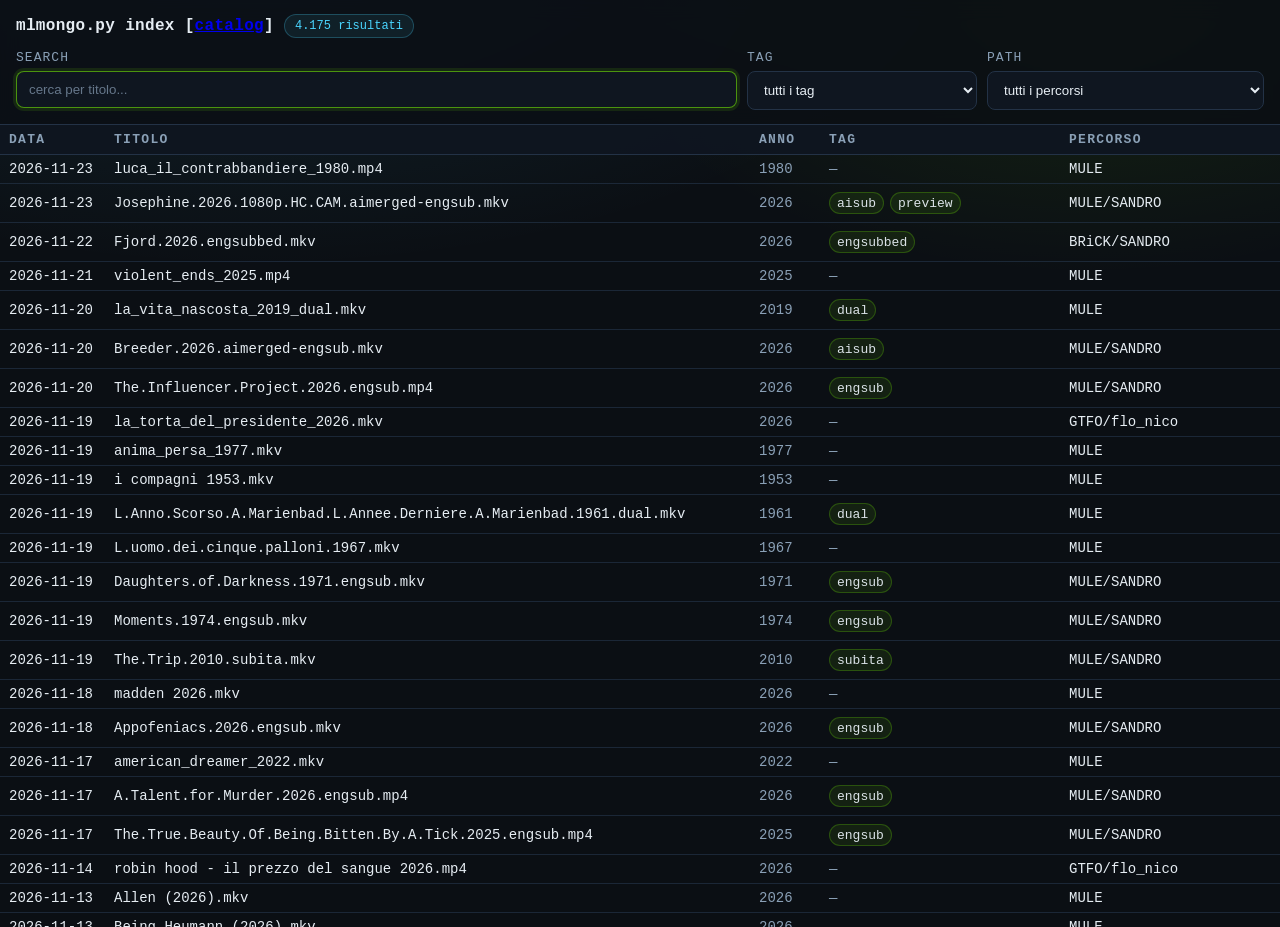
<file: index.html>
<!DOCTYPE html>
<html lang="it">
<head>
  <meta charset="UTF-8">
  <meta name="viewport" content="width=device-width, initial-scale=1.0">
  <title>Index - list.csv</title>
  <style>
    :root {
      --bg: #0b0f14;
      --panel: #0f1620;
      --border: #233246;
      --text: #e6edf3;
      --muted: #8aa0b6;
      --accent: #7cfc00;
      --accent2: #4ad6ff;
      --tag-bg: rgba(124, 252, 0, 0.08);
      --tag-border: rgba(124, 252, 0, 0.22);
      --shadow: rgba(0,0,0,0.35);
    }

    * { box-sizing: border-box; margin: 0; padding: 0; }
    body {
      background: radial-gradient(1200px 600px at 20% -10%, rgba(74,214,255,0.12), transparent 60%),
                  radial-gradient(900px 500px at 85% 0%, rgba(124,252,0,0.10), transparent 55%),
                  var(--bg);
      color: var(--text);
      font-family: ui-monospace, SFMono-Regular, Menlo, Monaco, Consolas, "Liberation Mono", "Courier New", monospace;
      min-height: 100vh;
    }

    header {
      position: sticky;
      top: 0;
      z-index: 50;
      backdrop-filter: blur(10px);
      background: rgba(11, 15, 20, 0.85);
      border-bottom: 1px solid var(--border);
      padding: 14px 16px;
    }

    .topline {
      display: flex;
      align-items: center;
      gap: 10px;
      flex-wrap: wrap;
      margin-bottom: 12px;
    }

    .title {
      font-weight: 800;
      letter-spacing: 0.02em;
    }

    .counter {
      color: var(--accent2);
      border: 1px solid rgba(74,214,255,0.25);
      background: rgba(74,214,255,0.08);
      padding: 4px 10px;
      border-radius: 999px;
      font-size: 12px;
    }

    .controls {
      display: flex;
      gap: 10px;
      align-items: stretch;
      flex-wrap: wrap;
    }

    .control {
      display: flex;
      flex-direction: column;
      gap: 6px;
      min-width: 220px;
      flex: 1 1 auto;
    }

    label {
      color: var(--muted);
      font-size: 13px;
      letter-spacing: 0.08em;
      text-transform: uppercase;
    }

    input[type="search"], select {
      width: 100%;
      background: var(--panel);
      border: 1px solid var(--border);
      color: var(--text);
      padding: 10px 12px;
      border-radius: 8px;
      outline: none;
    }

    input[type="search"]::placeholder { color: rgba(138,160,182,0.7); }
    input[type="search"]:focus, select:focus { border-color: rgba(124,252,0,0.55); box-shadow: 0 0 0 3px rgba(124,252,0,0.10); }

    .wrap {
      height: calc(100vh - 98px);
      overflow: auto;
    }

    table {
      width: 100%;
      border-collapse: collapse;
      table-layout: fixed;
      min-width: 900px;
    }

    thead th {
      position: sticky;
      top: 0;
      background: rgba(15, 22, 32, 0.95);
      border-bottom: 1px solid var(--border);
      color: var(--muted);
      font-size: 13px;
      text-transform: uppercase;
      letter-spacing: 0.1em;
      padding: 7px 9px;
      text-align: left;
      white-space: nowrap;
      z-index: 10;
    }

    tbody td {
      padding: 6px 9px;
      border-bottom: 1px solid rgba(35, 50, 70, 0.7);
      vertical-align: middle;
      font-size: 14px;
    }

    tbody tr:hover { background: rgba(124,252,0,0.04); }

    .col-date { width: 105px; }
    .col-year { width: 70px; }
    .col-path { width: 220px; }
    .col-tags { width: 240px; }
    .col-name { width: auto; }

    /* Prevent long titles from visually overflowing on small screens. */
    td.col-name, th.col-name {
      overflow: hidden;
      text-overflow: ellipsis;
      white-space: nowrap;
      min-width: 0; /* required for ellipsis in some browsers */
    }

    .mono-dim { color: var(--muted); }

    .pill {
      display: inline-block;
      padding: 2.5px 7px;
      border-radius: 999px;
      border: 1px solid var(--tag-border);
      background: var(--tag-bg);
      color: rgba(230, 237, 243, 0.95);
      font-size: 13px;
      margin: 2px 6px 2px 0;
      white-space: nowrap;
      max-width: 100%;
      overflow: hidden;
      text-overflow: ellipsis;
      vertical-align: middle;
    }

    mark {
      background: rgba(124,252,0,0.16);
      color: var(--accent);
      border-radius: 2px;
      padding: 0 2px;
    }

    .status {
      padding: 44px 16px;
      color: var(--muted);
      text-align: center;
    }

    .status .icon {
      display: block;
      font-size: 28px;
      margin-bottom: 10px;
      opacity: 0.6;
    }

    .mono-err { color: #ff8a7a; }

    @media (max-width: 700px) {
      /* Keep a wide table so horizontal scroll stays available
         instead of squeezing the title column to ~0 width. */
      table { min-width: 900px; table-layout: fixed; }
      .col-date { width: 85px; }
      .col-year { width: 60px; }
      .col-path { width: 130px; }
      .col-tags { width: 130px; }
      .pill { font-size: 12px; margin: 2px 5px 2px 0; }
    }
  </style>
</head>
<body>
  <header>
    <div class="topline">
      <div class="title">mlmongo.py index [<a href="catalog.html">catalog</a>]</div>
      <div class="counter" id="counter">—</div>
    </div>
    <div class="controls">
      <div class="control">
        <label for="search">search</label>
        <input type="search" id="search" placeholder="cerca per titolo..." autocomplete="off" spellcheck="false" disabled>
      </div>
        <div class="control" style="min-width: 230px; flex: 0 0 auto;">
          <label for="tag-filter">tag</label>
          <select id="tag-filter" disabled>
            <option value="">tutti i tag</option>
          </select>
        </div>
        <div class="control" style="min-width: 230px; flex: 0 0 auto;">
          <label for="path-filter">path</label>
          <select id="path-filter" disabled>
            <option value="">tutti i percorsi</option>
          </select>
        </div>
    </div>
  </header>

  <div class="wrap">
    <div class="status" id="status">
      <span class="icon">◌</span>caricamento...
    </div>

    <table id="table" style="display:none">
      <thead>
        <tr>
          <th class="col-date">Data</th>
          <th class="col-name">Titolo</th>
          <th class="col-year">Anno</th>
          <th class="col-tags">Tag</th>
          <th class="col-path">Percorso</th>
        </tr>
      </thead>
      <tbody id="tbody"></tbody>
    </table>
  </div>

  <script>
    let DATA = [];

    function esc(s) {
      return String(s).replace(/[&<>"']/g, c => ({'&':'&amp;','<':'&lt;','>':'&gt;','"':'&quot;',"'":'&#39;'}[c]));
    }

    // Search words independently, treating punctuation/separators as spaces, stripping accents.
    function normalizeSearchText(value) {
      return String(value || '')
        .normalize('NFD')
        .replace(/[\u0300-\u036f]/g, '')
        .toLocaleLowerCase('it-IT')
        .replace(/[^\p{L}\p{N}]+/gu, ' ')
        .trim();
    }

    function searchTerms(query) {
      return normalizeSearchText(query).split(/\s+/).filter(Boolean);
    }

    function highlight(text, query) {
      const source = String(text || '');
      const terms = searchTerms(query).sort((a, b) => b.length - a.length);
      if (!terms.length) return esc(source);

      const safeTerms = terms.map(term => {
        const escaped = term.replace(/[.*+?^${}()|[\]\\]/g, '\\$&');
        return escaped.replace(/[aeiouc]/gi, ch => ({
          'a': '[aàáâäãå]', 'e': '[eèéêë]', 'i': '[iìíîï]',
          'o': '[oòóôöõ]', 'u': '[uùúûü]', 'c': '[cç]'
        }[ch.toLowerCase()] || ch));
      });
      const matches = new RegExp('(' + safeTerms.join('|') + ')', 'giu');
      let html = '';
      let lastIndex = 0;
      let match;
      while ((match = matches.exec(source)) !== null) {
        html += esc(source.slice(lastIndex, match.index));
        html += '<mark>' + esc(match[0]) + '</mark>';
        lastIndex = matches.lastIndex;
      }
      return html + esc(source.slice(lastIndex));
    }

    // Minimal CSV parser (handles quotes) + delimiter detection.
    function parseCSV(text) {
      const lines = text.split(/\r?\n/).filter(l => l.trim().length > 0);
      if (lines.length === 0) return [];

      const tryDelims = [';', ',', '\t'];
      const parseWithDelim = (linesToParse, delim) => {
        const sep = delim;
        const rows = [];
        for (const line of linesToParse) {
          const out = [];
          let cur = '';
          let inQuotes = false;
          for (let i = 0; i < line.length; i++) {
            const ch = line[i];
            if (ch === '"') {
              // Double quote escape: ""
              if (inQuotes && line[i + 1] === '"') { cur += '"'; i++; }
              else { inQuotes = !inQuotes; }
              continue;
            }
            if (!inQuotes && ch === sep) { out.push(cur); cur = ''; continue; }
            cur += ch;
          }
          out.push(cur);
          rows.push(out);
        }
        return rows;
      };

      // Detect delimiter by maximizing number of columns in header.
      let best = null;
      for (const d of tryDelims) {
        const headerRows = parseWithDelim([lines[0]], d);
        const cols = (headerRows[0] && headerRows[0].length) ? headerRows[0].length : 0;
        // Prefer the one that yields 5 columns (path,name,tag,year,time) but fall back gracefully.
        if (!best || Math.abs(cols - 5) < Math.abs(best.cols - 5)) best = { d, cols };
      }

      const rows = best ? parseWithDelim(lines, best.d) : parseWithDelim(lines, ';');
      const header = rows[0].map(x => String(x).trim());
      const idx = {};
      header.forEach((h, i) => { idx[h] = i; });

      // Expected headers from mlmongo.py
      const get = (r, key) => r[idx[key]] ?? '';

      // Skip header row.
      const data = [];
      for (let i = 1; i < rows.length; i++) {
        const r = rows[i];
        if (!r || r.length === 0) continue;

        // If the file doesn't match expected columns, ignore the row.
        const p = get(r, 'path');
        const n = get(r, 'name');
        const t = get(r, 'tag');
        const y = get(r, 'year');
        const d = get(r, 'time');
        if (p === '' && n === '') continue;

        data.push({
          p: p,
          n: n,
          tag: t,
          y: y,
          t: d
        });
      }

      return data;
    }

    function render(query, pathFilter, tagFilter) {
      const terms = searchTerms(query);
      const pf = pathFilter || '';
      const tf = tagFilter || '';

      let filtered = DATA;
      if (terms.length) {
        filtered = filtered.filter(r => {
          const name = normalizeSearchText(r.n);
          return terms.every(term => name.includes(term));
        });
      }
      if (pf) filtered = filtered.filter(r => r.p === pf);
      if (tf) {
        filtered = filtered.filter(r => {
          const parts = String(r.tag || '').split(',').map(s => s.trim()).filter(Boolean);
          return parts.includes(tf);
        });
      }

      const counter = document.getElementById('counter');
      const tbody = document.getElementById('tbody');
      const status = document.getElementById('status');
      const table = document.getElementById('table');

      counter.textContent = filtered.length.toLocaleString('it-IT') + ' risultati';

      if (filtered.length === 0) {
        tbody.innerHTML = '';
        table.style.display = 'none';
        status.innerHTML = '<span class="icon">◌</span>nessun risultato';
        status.style.display = '';
        return;
      }

      status.style.display = 'none';
      table.style.display = '';
      tbody.innerHTML = filtered.map(r => {
        const tags = String(r.tag || '').split(',').map(s => s.trim()).filter(Boolean);
        const tagsHtml = tags.length
          ? tags.map(tag => '<span class="pill">' + esc(tag) + '</span>').join('')
          : '<span class="mono-dim">—</span>';
        return `
          <tr>
            <td class="col-date">${esc(r.t)}</td>
            <td class="col-name">${highlight(r.n, query)}</td>
            <td class="col-year mono-dim">${esc(r.y)}</td>
            <td class="col-tags">${tagsHtml}</td>
            <td class="col-path">${esc(r.p)}</td>
          </tr>
        `;
      }).join('');
    }

    function populateSelect(id, values) {
      const sel = document.getElementById(id);
      sel.innerHTML = '';
      const defaultOpt = document.createElement('option');
      defaultOpt.value = '';
      defaultOpt.textContent = id === 'path-filter' ? 'tutti i percorsi' : 'tutti i tag';
      sel.appendChild(defaultOpt);
      values.forEach(v => {
        const opt = document.createElement('option');
        opt.value = v;
        opt.textContent = v;
        sel.appendChild(opt);
      });
    }

    async function init() {
      const status = document.getElementById('status');
      try {
        const res = await fetch('list.csv');
        if (!res.ok) throw new Error('HTTP ' + res.status);
        const text = await res.text();

        DATA = parseCSV(text);
        DATA.sort((a, b) => String(b.t).localeCompare(String(a.t)));

        const search = document.getElementById('search');
        const pathFilter = document.getElementById('path-filter');
        const tagFilter = document.getElementById('tag-filter');

        const paths = [...new Set(DATA.map(r => r.p).filter(Boolean))].sort();
        const tags = [...new Set(DATA.flatMap(r => String(r.tag || '').split(',').map(s => s.trim()).filter(Boolean)))].sort();

        populateSelect('path-filter', paths);
        populateSelect('tag-filter', tags);

        search.disabled = false;
        pathFilter.disabled = false;
        tagFilter.disabled = false;

        const get = () => ({ q: search.value, p: pathFilter.value, tg: tagFilter.value });
        let debounceTimer = null;
        search.addEventListener('input', () => {
          clearTimeout(debounceTimer);
          debounceTimer = setTimeout(() => {
            const v = get();
            render(v.q, v.p, v.tg);
          }, 150);
        });
        pathFilter.addEventListener('change', () => { clearTimeout(debounceTimer); const v = get(); render(v.q, v.p, v.tg); });
        tagFilter.addEventListener('change', () => { clearTimeout(debounceTimer); const v = get(); render(v.q, v.p, v.tg); });

        document.addEventListener('keydown', (e) => {
          if (e.key !== 'Escape') return;
          clearTimeout(debounceTimer);
          search.value = '';
          pathFilter.value = '';
          tagFilter.value = '';
          render('', '', '');
          search.focus();
        });

        render('', '', '');
        search.focus();
      } catch (err) {
        status.innerHTML = '<span class="icon mono-err">✕</span>impossibile caricare list.csv<br><small class="mono-err" style="display:block;opacity:.9;margin-top:6px;">' + esc(err.message || String(err)) + '</small>';
      }
    }

    init();
  </script>
</body>
</html>
</file>
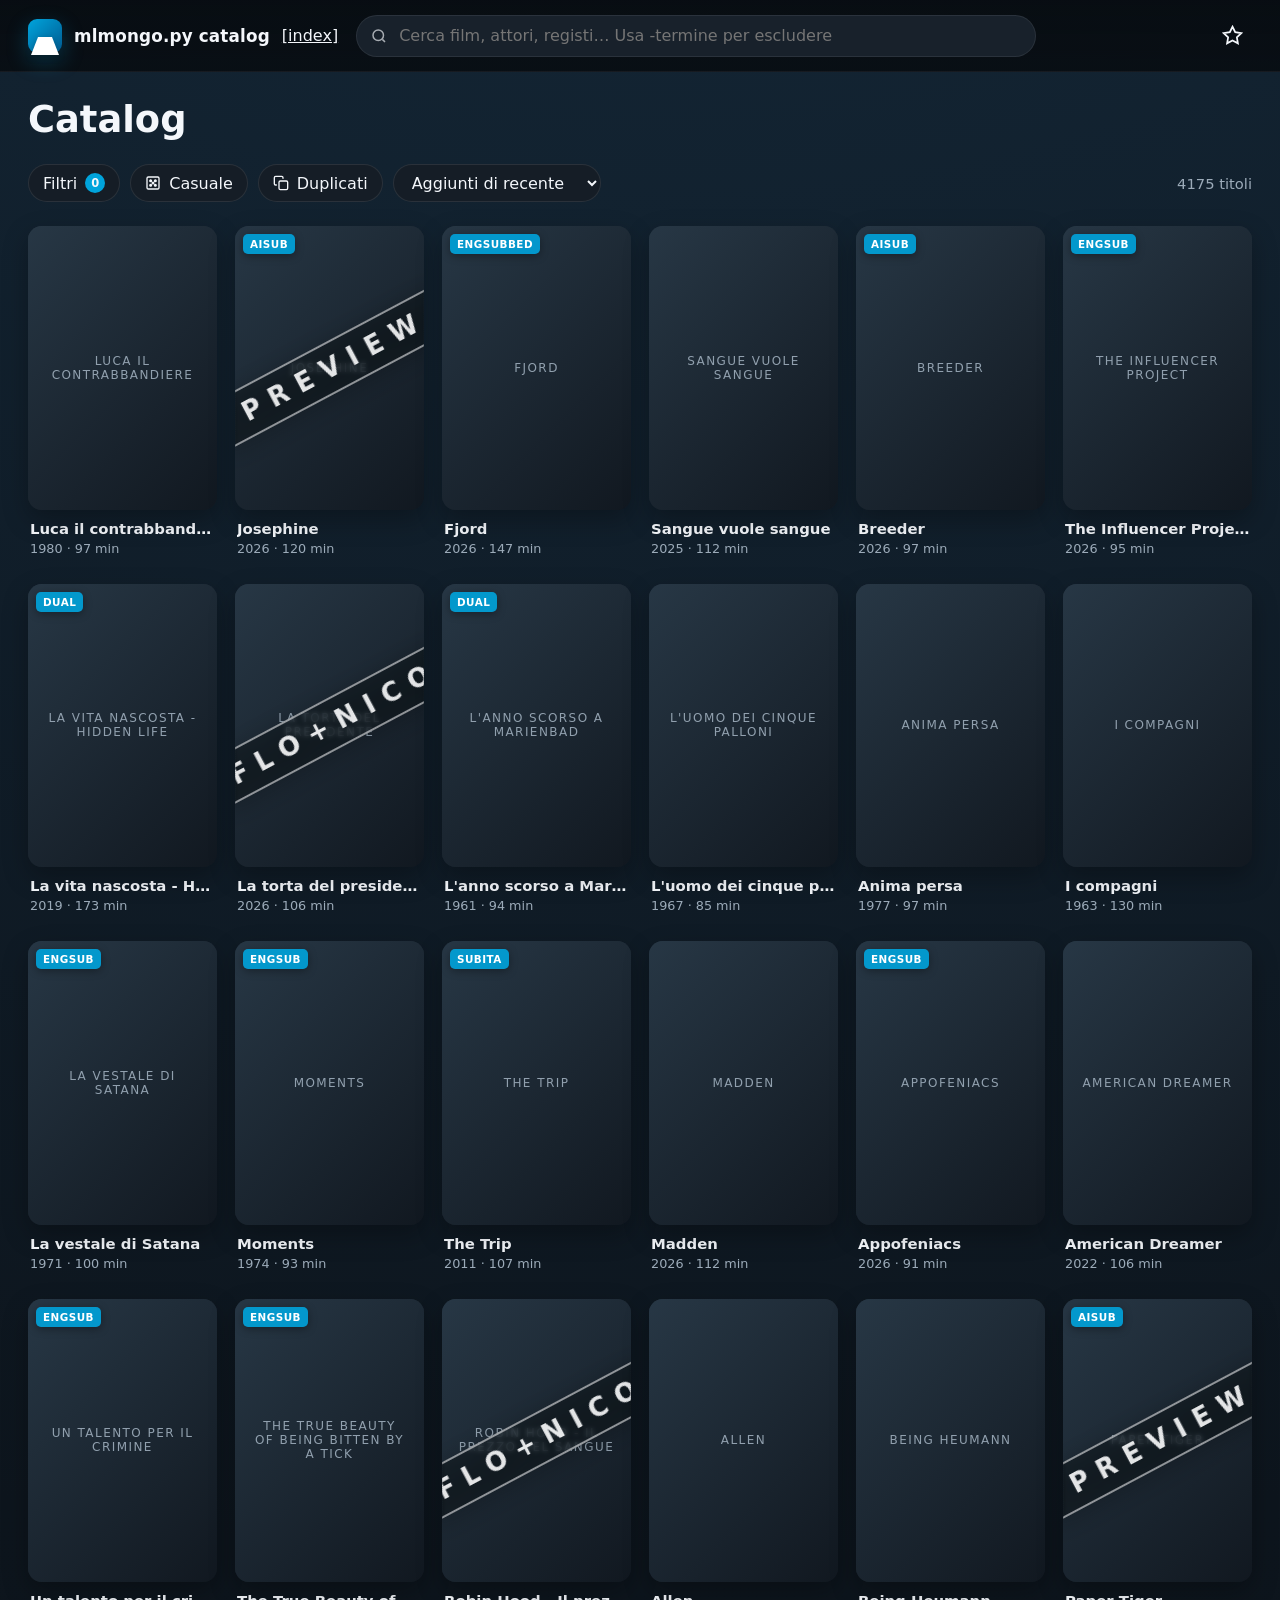
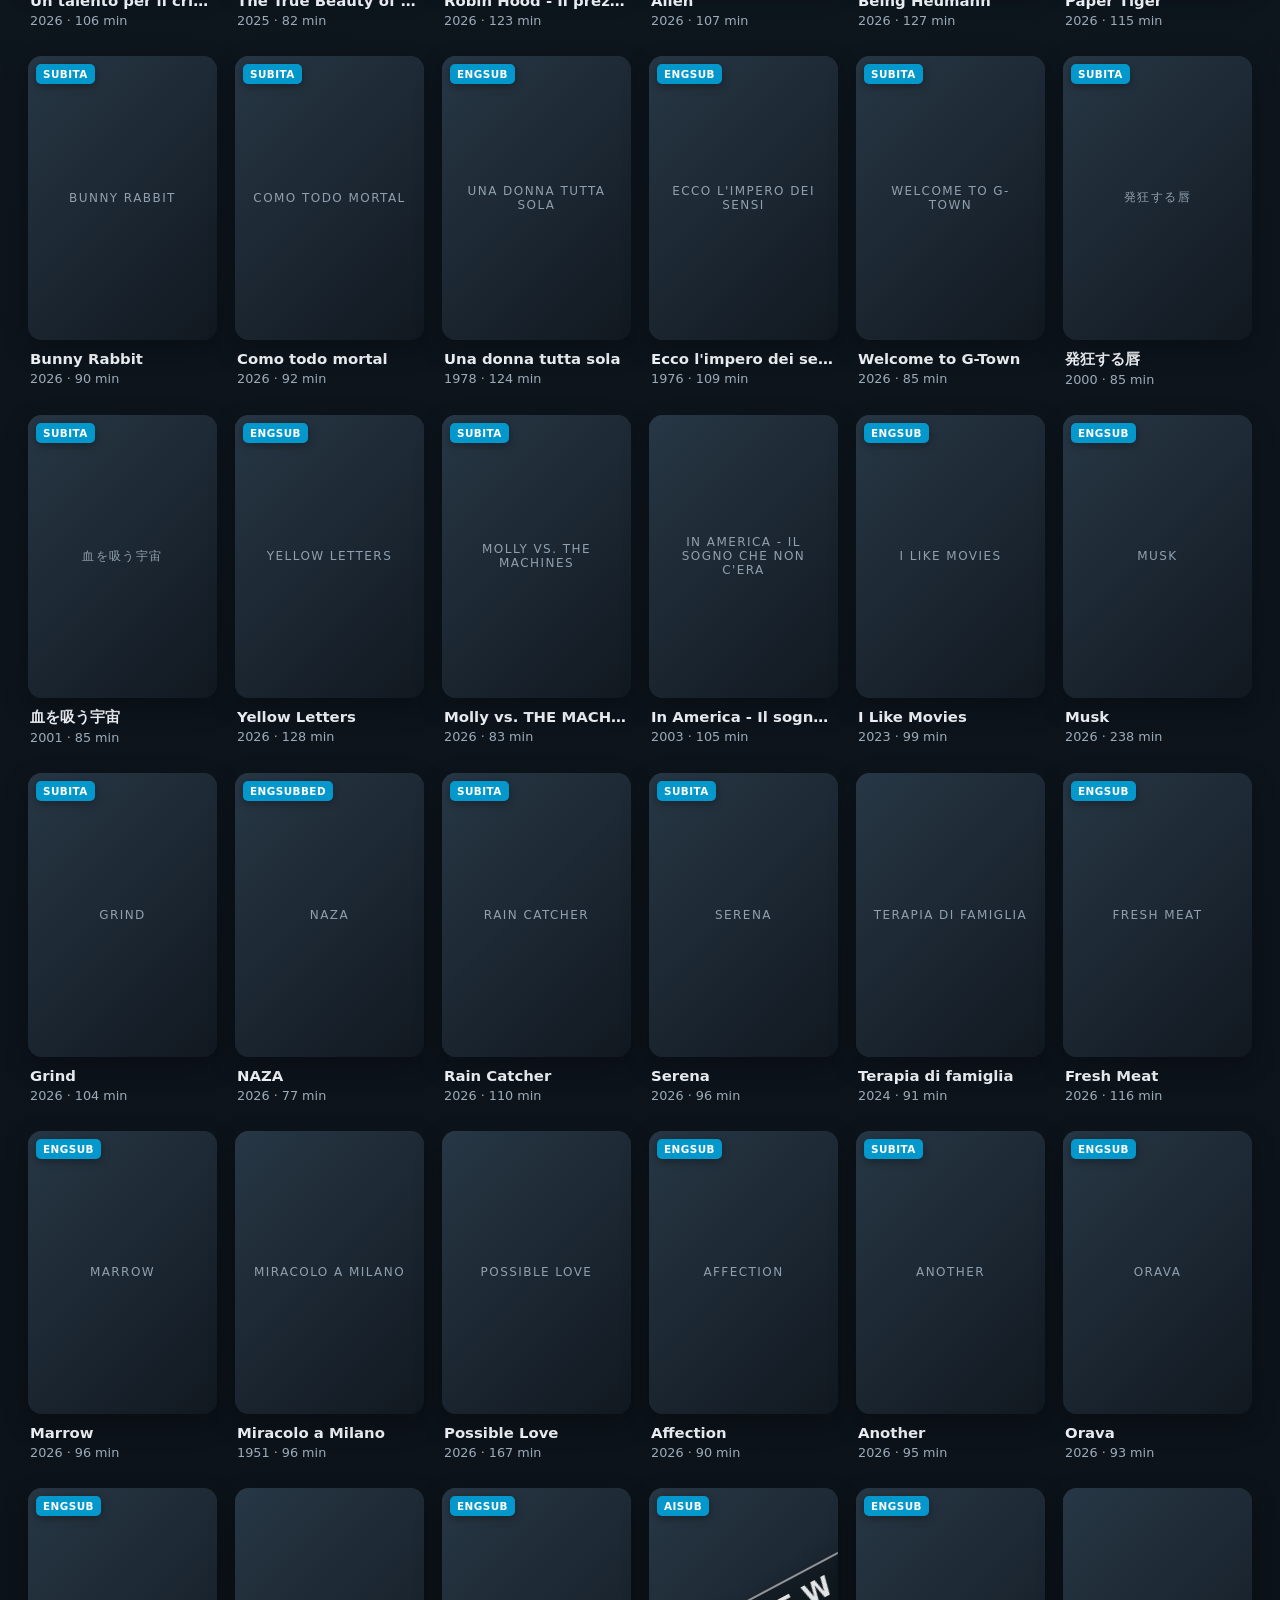
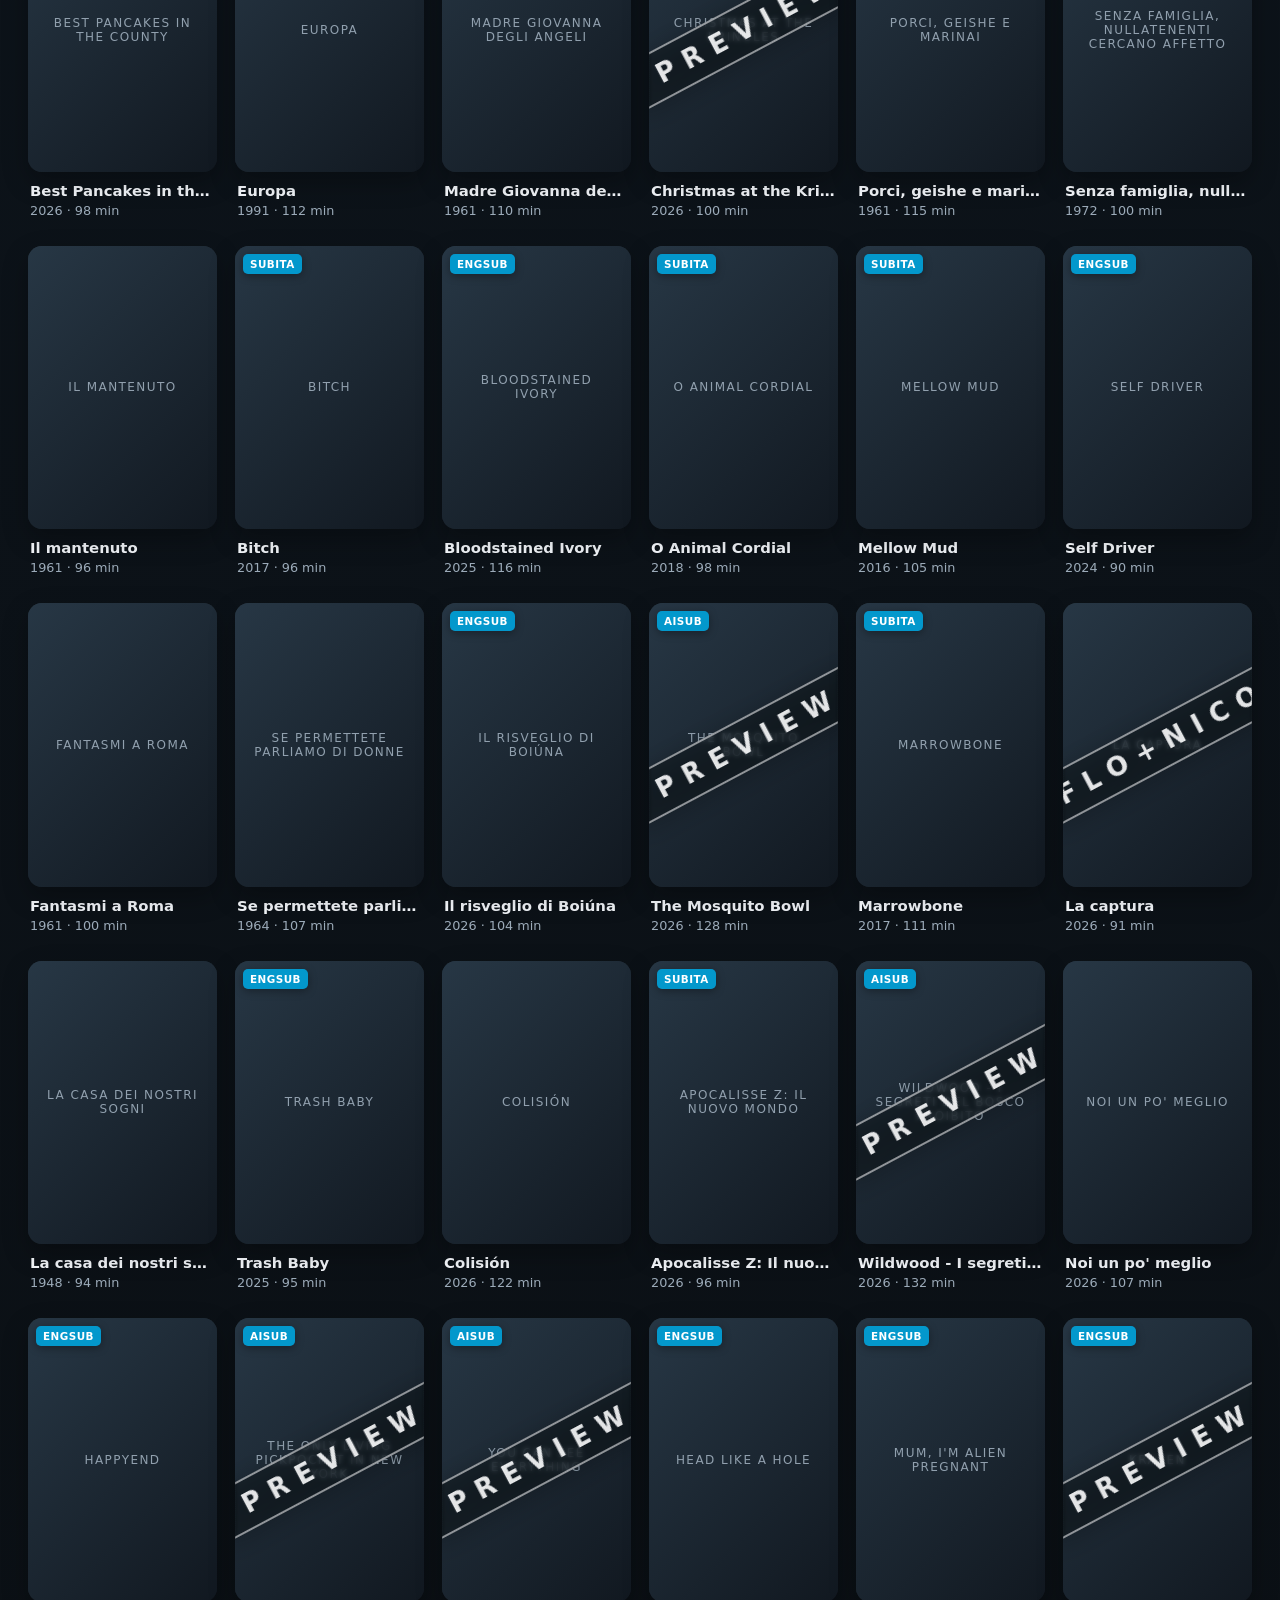
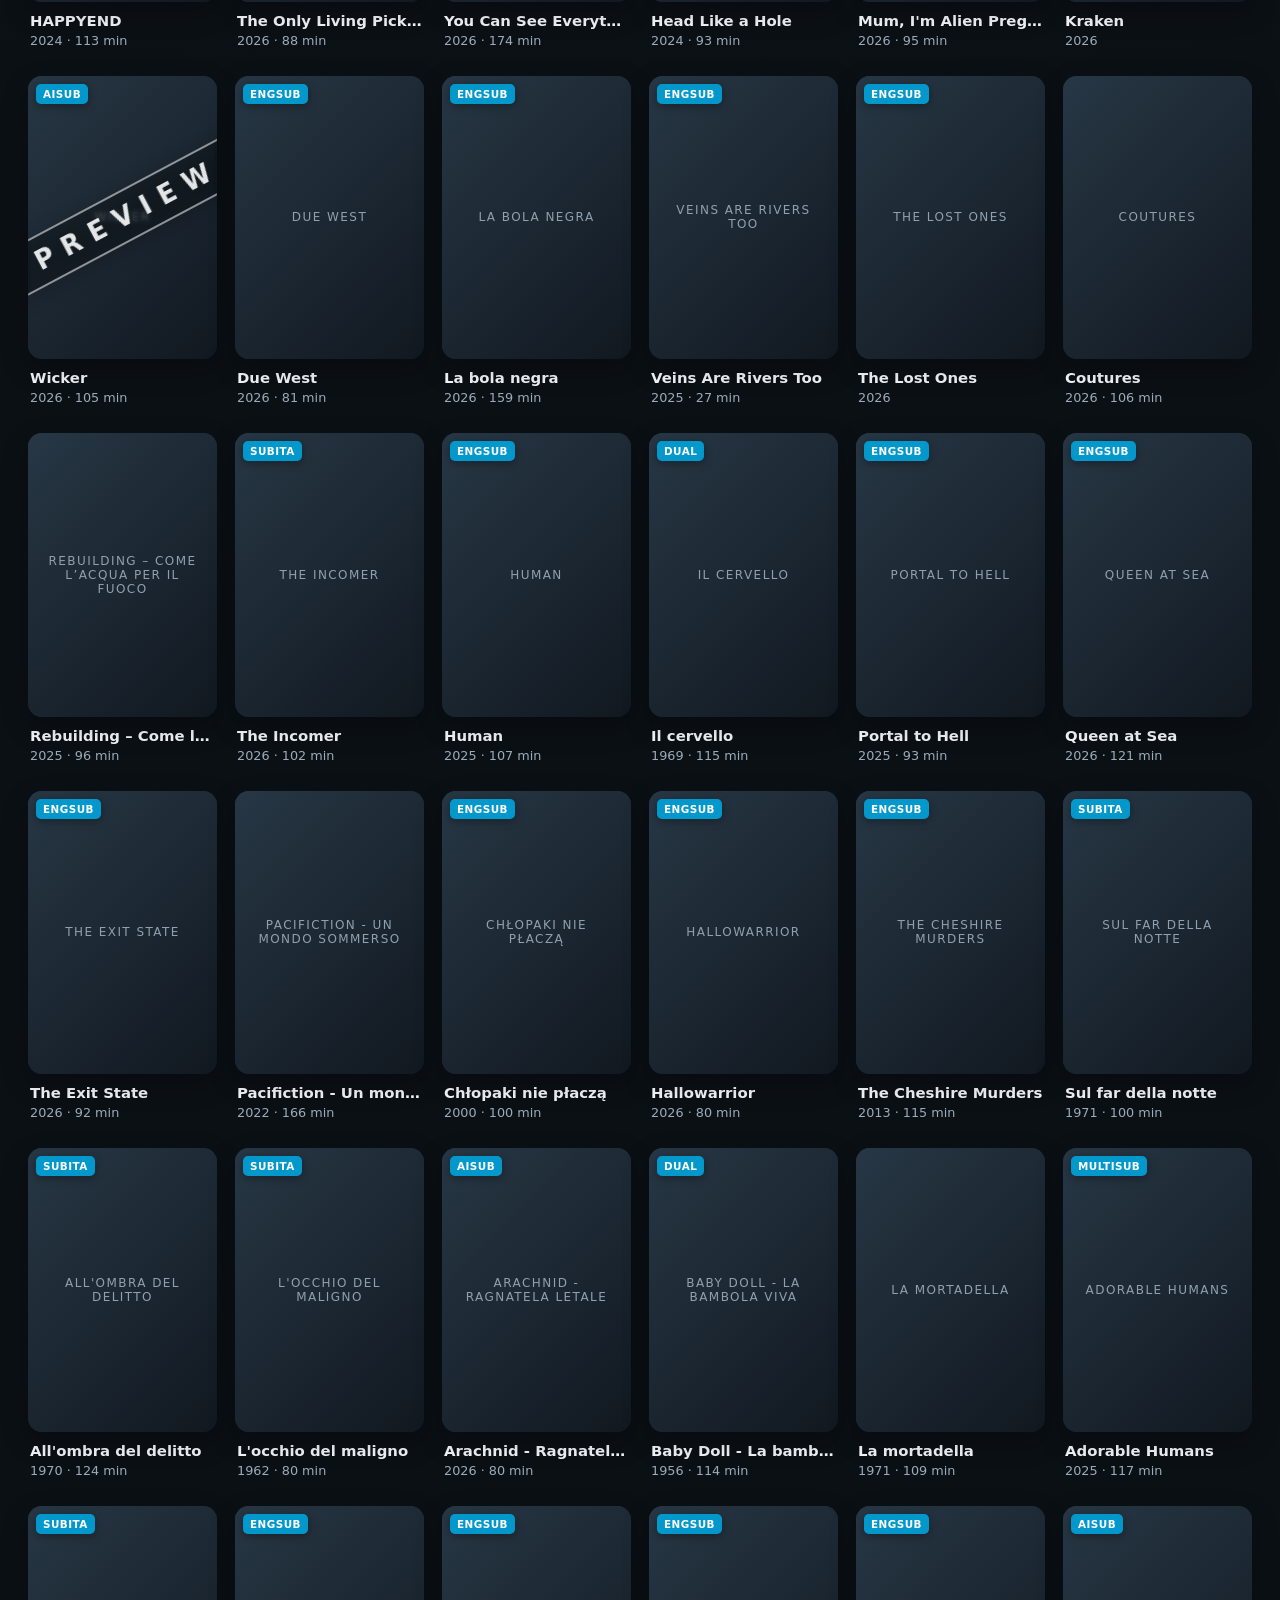
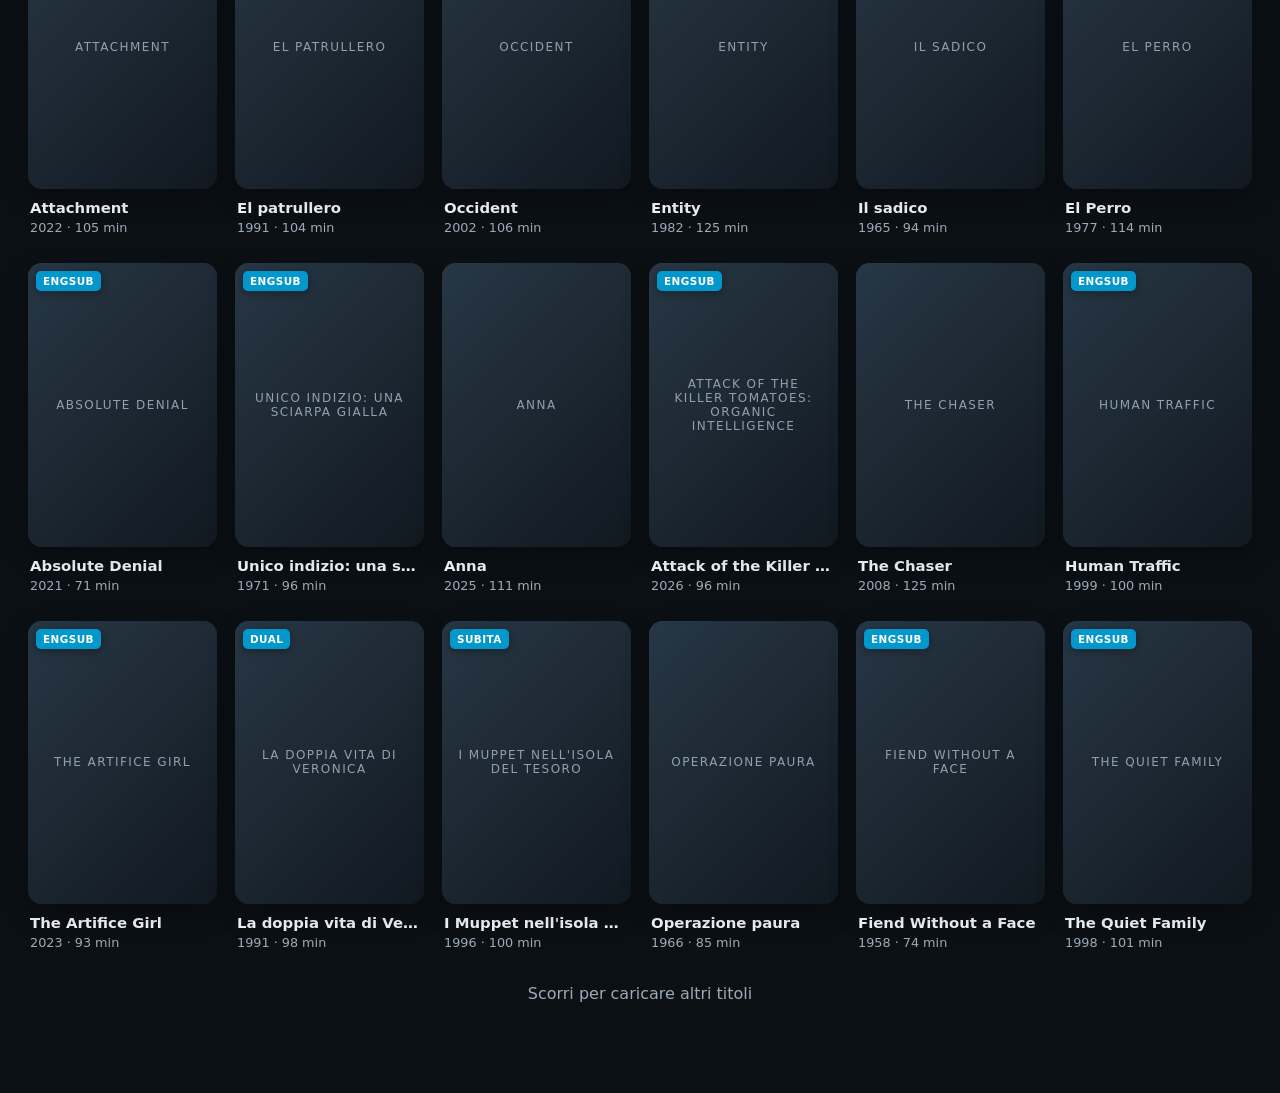
<file: catalog.html>
<!doctype html>
<html lang="it">
<head>
  <meta charset="utf-8">
  <meta name="viewport" content="width=device-width, initial-scale=1, viewport-fit=cover">
  <meta name="color-scheme" content="dark">
  <title>mlmongo.py catalog</title>
  <style>
    :root {
      --bg: #0b1015;
      --bg2: #111820;
      --panel: #151d26;
      --panel2: #1b2530;
      --text: #f4f7fb;
      --muted: #9cabb9;
      --accent: #00a4dc;
      --accent2: #45c8f4;
      --danger: #ff6b6b;
      --gold: #ffc857;
      --shadow: 0 18px 48px rgba(0, 0, 0, .35);
      --radius: 14px;
      --header-h: 72px;
    }
    * { box-sizing: border-box; }
    html { scroll-behavior: smooth; }
    body {
      margin: 0;
      background: radial-gradient(circle at 50% -20%, #183247 0, #0d151d 34%, var(--bg) 72%);
      color: var(--text);
      font-family: Inter, system-ui, -apple-system, "Segoe UI", sans-serif;
      min-height: 100vh;
    }
    button, input, select { font: inherit; }
    button, a { color: inherit; }
    body.modal-open { overflow: hidden; }

    .topbar {
      position: sticky;
      top: 0;
      z-index: 30;
      height: var(--header-h);
      display: flex;
      align-items: center;
      gap: 18px;
      padding: 0 28px;
      background: linear-gradient(180deg, rgba(8, 13, 18, .98), rgba(8, 13, 18, .9));
      backdrop-filter: blur(18px);
      border-bottom: 1px solid rgba(255, 255, 255, .06);
    }
    .brand {
      display: flex;
      align-items: center;
      gap: 12px;
      min-width: max-content;
    }
    .brand-mark {
      width: 34px;
      height: 34px;
      border-radius: 9px;
      background: linear-gradient(135deg, var(--accent), #005b91);
      display: grid;
      place-items: center;
      box-shadow: 0 8px 22px rgba(0, 164, 220, .28);
    }
    .brand-mark::before {
      content: "";
      width: 14px;
      height: 18px;
      border-left: 7px solid transparent;
      border-right: 7px solid transparent;
      border-bottom: 18px solid white;
      filter: drop-shadow(0 2px 3px rgba(0, 0, 0, .25));
    }
    .brand h1 {
      font-size: 1.05rem;
      margin: 0;
      font-weight: 700;
      letter-spacing: .01em;
    }
    .search-wrap {
      flex: 1;
      max-width: 680px;
      position: relative;
    }
    .search-wrap svg {
      position: absolute;
      left: 14px;
      top: 50%;
      transform: translateY(-50%);
      width: 18px;
      opacity: .65;
      pointer-events: none;
    }
    .search-wrap input {
      width: 100%;
      height: 42px;
      border-radius: 22px;
      border: 1px solid rgba(255, 255, 255, .08);
      background: #18212b;
      color: var(--text);
      padding: 0 46px 0 42px;
      outline: none;
      transition: .2s;
    }
    .search-wrap input:focus {
      border-color: var(--accent);
      box-shadow: 0 0 0 3px rgba(0, 164, 220, .15);
    }
    .clear-search {
      position: absolute;
      right: 8px;
      top: 6px;
      width: 30px;
      height: 30px;
      border: 0;
      background: transparent;
      border-radius: 50%;
      cursor: pointer;
      opacity: .65;
      display: none;
    }
    .clear-search.show { display: block; }
    .clear-search:hover {
      background: rgba(255, 255, 255, .08);
      opacity: 1;
    }
    .header-actions {
      margin-left: auto;
      display: flex;
      gap: 8px;
    }
    .icon-btn {
      width: 40px;
      height: 40px;
      border: 0;
      background: transparent;
      border-radius: 50%;
      display: grid;
      place-items: center;
      cursor: pointer;
      transition: .2s;
    }
    .icon-btn:hover, .icon-btn.active {
      background: rgba(255, 255, 255, .1);
    }
    .icon-btn svg { width: 21px; height: 21px; }

    .app {
      max-width: 1800px;
      margin: 0 auto;
      padding: 26px 28px 56px;
    }
    .hero {
      display: flex;
      justify-content: space-between;
      align-items: end;
      gap: 24px;
      margin-bottom: 18px;
    }
    .hero h2 {
      font-size: clamp(1.55rem, 3vw, 2.3rem);
      margin: 0 0 5px;
    }
    .toolbar {
      display: flex;
      flex-wrap: wrap;
      align-items: center;
      gap: 10px;
      margin: 18px 0 24px;
    }
    .pill, .select {
      height: 38px;
      border: 1px solid rgba(255, 255, 255, .09);
      background: var(--panel);
      border-radius: 20px;
      color: var(--text);
      padding: 0 14px;
      outline: none;
    }
    .pill {
      display: inline-flex;
      align-items: center;
      gap: 8px;
      cursor: pointer;
      transition: .2s;
    }
    .pill:hover, .pill.active {
      background: #22303c;
      border-color: rgba(0, 164, 220, .55);
    }
    .pill .badge {
      min-width: 20px;
      height: 20px;
      border-radius: 10px;
      display: grid;
      place-items: center;
      background: var(--accent);
      font-size: .72rem;
      font-weight: 700;
      padding: 0 6px;
    }
    .toolbar-spacer { flex: 1; }
    .results-count {
      font-size: .92rem;
      color: var(--muted);
    }

    .filter-panel {
      display: none;
      background: rgba(21, 29, 38, .96);
      border: 1px solid rgba(255, 255, 255, .08);
      border-radius: 16px;
      padding: 18px;
      margin: -10px 0 24px;
      box-shadow: var(--shadow);
    }
    .filter-panel.open { display: block; }
    .filter-grid {
      display: grid;
      grid-template-columns: repeat(auto-fit, minmax(180px, 1fr));
      gap: 14px;
    }
    .field {
      display: flex;
      flex-direction: column;
      gap: 7px;
    }
    .field label {
      font-size: .75rem;
      color: var(--muted);
      text-transform: uppercase;
      letter-spacing: .06em;
    }
    .field select, .field input {
      height: 40px;
      border-radius: 8px;
      border: 1px solid rgba(255, 255, 255, .09);
      background: #101820;
      color: var(--text);
      padding: 0 11px;
      outline: none;
    }
    .field input:focus, .field select:focus {
      border-color: var(--accent);
    }
    .tag-checks {
      display: flex;
      flex-direction: column;
      gap: 6px;
      max-height: 210px;
      overflow: auto;
      padding: 2px 0;
    }
    .check {
      display: flex;
      align-items: center;
      gap: 8px;
      font-size: .85rem;
      color: var(--text);
      cursor: pointer;
    }
    .check input {
      accent-color: var(--accent);
      width: 15px;
      height: 15px;
      flex: 0 0 15px;
    }
    .filter-actions {
      display: flex;
      justify-content: flex-end;
      margin-top: 14px;
    }

    .grid {
      display: grid;
      grid-template-columns: repeat(auto-fill, minmax(165px, 1fr));
      gap: 28px 18px;
    }
    .card {
      min-width: 0;
      cursor: pointer;
      outline: none;
    }
    .poster-wrap {
      position: relative;
      aspect-ratio: 2/3;
      border-radius: var(--radius);
      overflow: hidden;
      background: linear-gradient(145deg, #24323d, #111820);
      box-shadow: 0 10px 26px rgba(0, 0, 0, .28);
      transition: transform .22s ease, box-shadow .22s ease;
    }
    .card:hover .poster-wrap, .card:focus-visible .poster-wrap {
      transform: scale(1.045);
      box-shadow: 0 18px 38px rgba(0, 0, 0, .5);
    }
    .poster {
      width: 100%;
      height: 100%;
      object-fit: cover;
      display: block;
      opacity: 0;
      transition: opacity .3s;
    }
    .poster.loaded { opacity: 1; }
    .poster-placeholder {
      position: absolute;
      inset: 0;
      display: grid;
      place-items: center;
      text-align: center;
      color: #91a0ae;
      padding: 16px;
      background: linear-gradient(135deg, #273745, #111820);
    }
    .poster-placeholder span {
      font-size: .75rem;
      letter-spacing: .12em;
      text-transform: uppercase;
    }
    .poster-overlay {
      position: absolute;
      inset: 0;
      background: linear-gradient(180deg, transparent 55%, rgba(0, 0, 0, .9));
      opacity: 0;
      transition: .2s;
      display: flex;
      align-items: end;
      padding: 12px;
    }
    .card:hover .poster-overlay, .card:focus-visible .poster-overlay {
      opacity: 1;
    }
    .info-card {
      margin: auto 0 0;
      width: 100%;
      display: flex;
      align-items: center;
      justify-content: center;
      gap: 8px;
      padding: 10px 12px;
      border-radius: 9px;
      background: rgba(10, 16, 22, .82);
      border: 1px solid rgba(255, 255, 255, .2);
      color: #fff;
      font-size: .82rem;
      font-weight: 700;
      letter-spacing: .02em;
      backdrop-filter: blur(8px);
      box-shadow: 0 8px 22px rgba(0, 0, 0, .3);
      transform: translateY(8px);
      transition: transform .2s ease;
    }
    .card:hover .info-card, .card:focus-visible .info-card {
      transform: translateY(0);
    }
    .info-card svg {
      width: 18px;
      height: 18px;
      flex: 0 0 18px;
      fill: none;
      stroke: currentColor;
      stroke-width: 1.9;
      stroke-linecap: round;
      stroke-linejoin: round;
    }
    .favorite-btn {
      position: absolute;
      top: 8px;
      right: 8px;
      width: 34px;
      height: 34px;
      padding: 0;
      border-radius: 50%;
      border: 0;
      background: rgba(5, 10, 14, .72);
      color: #eef3f7;
      display: grid;
      place-items: center;
      cursor: pointer;
      opacity: 0;
      transition: opacity .2s ease, transform .15s ease;
      z-index: 2;
    }
    .card:hover .favorite-btn, .favorite-btn:focus-visible, .favorite-btn.active {
      opacity: 1;
    }
    .favorite-btn:hover {
      transform: scale(1.06);
      background: rgba(5, 10, 14, .9);
    }
    .favorite-btn.active { color: var(--gold); }
    .favorite-btn svg {
      width: 18px;
      height: 18px;
      fill: currentColor;
      fill-opacity: .12;
      stroke: currentColor;
      stroke-width: 2;
      stroke-linecap: round;
      stroke-linejoin: round;
      transition: fill-opacity .15s ease;
    }
    .favorite-btn.active svg { fill-opacity: 1; }

    .rating-badge {
      position: absolute;
      left: 8px;
      bottom: 8px;
      background: rgba(0, 0, 0, .76);
      border-radius: 6px;
      padding: 4px 7px;
      font-size: .75rem;
      font-weight: 700;
      display: flex;
      align-items: center;
      gap: 4px;
    }
    .rating-badge span { color: var(--gold); }
    .personal-badges {
      position: absolute;
      left: 8px;
      top: 8px;
      right: 50px;
      display: flex;
      flex-wrap: wrap;
      gap: 5px;
      z-index: 2;
      pointer-events: none;
    }
    .personal-badge {
      max-width: 100%;
      padding: 4px 7px;
      border-radius: 5px;
      background: rgba(0, 164, 220, .9);
      color: white;
      font-size: .65rem;
      font-weight: 800;
      letter-spacing: .045em;
      text-transform: uppercase;
      white-space: nowrap;
      overflow: hidden;
      text-overflow: ellipsis;
      box-shadow: 0 2px 8px rgba(0, 0, 0, .35);
    }
    .card-title {
      margin: 10px 2px 3px;
      font-size: .93rem;
      font-weight: 600;
      white-space: nowrap;
      overflow: hidden;
      text-overflow: ellipsis;
    }
    .card-sub {
      margin: 0 2px;
      color: var(--muted);
      font-size: .8rem;
      white-space: nowrap;
      overflow: hidden;
      text-overflow: ellipsis;
    }

    .empty {
      display: none;
      text-align: center;
      padding: 80px 20px;
      color: var(--muted);
    }
    .empty.show { display: block; }
    .empty h3 {
      color: var(--text);
      font-size: 1.3rem;
      margin-bottom: 8px;
    }
    .loader {
      padding: 34px;
      text-align: center;
      color: var(--muted);
    }
    .copy-paths {
      display: none;
      justify-content: center;
      padding: 4px 0 10px;
    }
    .copy-paths.show { display: flex; }
    .copy-paths .pill {
      height: 44px;
      padding: 0 22px;
      font-weight: 600;
      background: rgba(0, 164, 220, .12);
      border-color: rgba(0, 164, 220, .4);
    }

    .modal {
      position: fixed;
      inset: 0;
      z-index: 100;
      display: none;
      background: rgba(0, 0, 0, .78);
      backdrop-filter: blur(14px);
      overflow: auto;
    }
    .modal.open { display: block; }
    .modal-card {
      position: relative;
      max-width: 1180px;
      margin: 42px auto;
      min-height: 650px;
      background: #111922;
      border: 1px solid rgba(255, 255, 255, .08);
      border-radius: 20px;
      overflow: hidden;
      box-shadow: 0 30px 90px rgba(0, 0, 0, .65);
    }
    .modal-bg {
      position: absolute;
      inset: 0 0 auto;
      height: 430px;
      background-size: cover;
      background-position: center 25%;
      filter: blur(22px) saturate(.7);
      transform: scale(1.1);
      opacity: .24;
    }
    .modal-gradient {
      position: absolute;
      inset: 0;
      background: linear-gradient(180deg, rgba(17, 25, 34, .1) 0, #111922 430px);
    }
    .modal-content {
      position: relative;
      z-index: 1;
      padding: 54px;
      display: grid;
      grid-template-columns: 260px minmax(0, 1fr);
      gap: 42px;
      align-items: start;
    }
    .modal-poster {
      width: 100%;
      aspect-ratio: 2/3;
      object-fit: cover;
      border-radius: 14px;
      background: #1b2630;
      box-shadow: var(--shadow);
    }
    .modal-poster-frame {
      width: 100%;
      min-width: 0;
      position: relative;
    }
    .modal-poster-frame.has-dup, .poster-wrap.has-dup {
      padding: 5px;
      border-radius: 16px;
      background: repeating-linear-gradient(45deg, #ffc857 0 9px, #0b1015 9px 13px);
    }
    .modal-poster-frame.has-dup .modal-poster, .poster-wrap.has-dup .poster {
      border-radius: 10px;
    }

    .preview-stamp, .flo-stamp {
      position: absolute;
      top: 50%;
      left: 50%;
      width: 140%;
      transform: translate(-50%, -50%) rotate(-28deg);
      opacity: .88;
      pointer-events: none;
      color: #fff;
      text-align: center;
      font-size: clamp(17px, 3.2vw, 26px);
      font-weight: 800;
      letter-spacing: .4em;
      text-indent: .4em;
      line-height: 1;
      background: rgba(10, 16, 22, .45);
      border-top: 2px solid rgba(255, 255, 255, .6);
      border-bottom: 2px solid rgba(255, 255, 255, .6);
      padding: 10px 0;
      filter: drop-shadow(0 4px 12px rgba(0, 0, 0, .5));
      backdrop-filter: blur(2px);
    }
    .modal-close {
      position: absolute;
      z-index: 3;
      right: 18px;
      top: 18px;
      width: 42px;
      height: 42px;
      border: 0;
      border-radius: 50%;
      background: rgba(0, 0, 0, .55);
      color: #fff;
      cursor: pointer;
      font-size: 1.5rem;
      transition: background .2s;
    }
    .modal-close:hover { background: rgba(255, 255, 255, .16); }

    .modal-info { padding-top: 130px; }
    .modal-title {
      font-size: clamp(2rem, 5vw, 4.2rem);
      line-height: 1.03;
      margin: 0 0 12px;
      text-shadow: 0 3px 18px rgba(0, 0, 0, .6);
    }
    .modal-original {
      color: #d0d8df;
      margin: -3px 0 14px;
      font-style: italic;
    }
    .meta-row {
      display: flex;
      flex-wrap: wrap;
      gap: 8px 14px;
      align-items: center;
      color: #d8e0e7;
      font-size: .92rem;
      margin-bottom: 18px;
    }
    .meta-dot::before {
      content: "•";
      margin-right: 14px;
      color: #748392;
    }
    .rating-large {
      display: inline-flex;
      align-items: center;
      gap: 5px;
      color: var(--gold);
      font-weight: 700;
    }
    .chips {
      display: flex;
      flex-wrap: wrap;
      gap: 8px;
      margin: 0 0 20px;
    }
    .chip {
      background: rgba(255, 255, 255, .09);
      border-radius: 16px;
      padding: 6px 11px;
      font-size: .8rem;
    }
    .overview {
      font-size: 1rem;
      line-height: 1.65;
      color: #dce3e9;
      max-width: 900px;
    }
    .details-grid {
      display: grid;
      grid-template-columns: repeat(2, minmax(0, 1fr));
      gap: 18px 28px;
      margin-top: 26px;
    }
    .detail h4, .files-block h4 {
      font-size: .74rem;
      text-transform: uppercase;
      letter-spacing: .08em;
      color: var(--muted);
      margin: 0 0 6px;
    }
    .detail p {
      margin: 0;
      line-height: 1.45;
      word-break: break-word;
    }
    .cast-list { color: #c9d4dd; }
    .path-box {
      margin-top: 26px;
      padding: 13px 15px;
      border-radius: 9px;
      background: #0b1219;
      color: #aebbc7;
      font-family: ui-monospace, SFMono-Regular, Consolas, monospace;
      font-size: .79rem;
      word-break: break-all;
      border: 1px solid rgba(255, 255, 255, .06);
    }
    .files-block { margin-top: 26px; }
    .file-row {
      background: #0b1219;
      border: 1px solid rgba(255, 255, 255, .06);
      border-radius: 10px;
      padding: 12px 14px;
      margin-bottom: 10px;
    }
    .file-head {
      display: flex;
      flex-wrap: wrap;
      align-items: center;
      gap: 8px;
    }
    .file-name {
      font-size: .9rem;
      font-weight: 600;
      word-break: break-all;
    }
    .file-path {
      margin-top: 6px;
      color: #aebbc7;
      font-family: ui-monospace, SFMono-Regular, Consolas, monospace;
      font-size: .78rem;
      word-break: break-all;
    }
    .file-meta {
      margin-top: 6px;
      color: #748392;
      font-size: .78rem;
    }
    .external-links {
      display: flex;
      flex-wrap: wrap;
      gap: 10px;
      margin-top: 22px;
    }
    .external-link {
      display: inline-flex;
      align-items: center;
      gap: 8px;
      padding: 10px 14px;
      border-radius: 9px;
      background: rgba(0, 164, 220, .12);
      border: 1px solid rgba(0, 164, 220, .35);
      color: #dff7ff;
      text-decoration: none;
      font-weight: 700;
      font-size: .88rem;
      transition: background .18s, transform .18s;
    }
    .external-link:hover {
      background: rgba(0, 164, 220, .22);
      transform: translateY(-1px);
    }
    .external-link svg {
      width: 17px;
      height: 17px;
      fill: currentColor;
      flex: 0 0 auto;
    }
    .toast {
      position: fixed;
      left: 50%;
      bottom: 28px;
      transform: translate(-50%, 20px);
      background: #eaf7fc;
      color: #06202a;
      padding: 10px 16px;
      border-radius: 9px;
      font-weight: 600;
      opacity: 0;
      pointer-events: none;
      transition: .25s;
      z-index: 200;
      box-shadow: var(--shadow);
    }
    .toast.show {
      opacity: 1;
      transform: translate(-50%, 0);
    }

    @media (max-width: 760px) {
      .topbar { padding: 0 14px; gap: 10px; }
      .brand h1 { display: none; }
      .app { padding: 20px 14px 42px; }
      .grid { grid-template-columns: repeat(auto-fill, minmax(125px, 1fr)); gap: 22px 12px; }
      .toolbar-spacer { display: none; }
      .results-count { width: 100%; order: 2; }
      .modal-card { margin: 0; min-height: 100%; border-radius: 0; }
      .modal-content { grid-template-columns: 110px 1fr; gap: 18px; padding: 70px 18px 28px; }
      .modal-info { padding-top: 30px; }
      .modal-title { font-size: 2rem; }
      .modal-bg { height: 300px; }
      .modal-gradient { background: linear-gradient(180deg, rgba(17, 25, 34, .25), #111922 310px); }
      .details-grid { grid-template-columns: 1fr; }
    }
  </style>
</head>
<body>
<header class="topbar">
  <div class="brand">
    <div class="brand-mark"></div>
    <h1>mlmongo.py catalog</h1>
    <a href="https://nstuffed.github.io/">[index]</a>
  </div>
  <div class="search-wrap">
    <svg viewBox="0 0 24 24" fill="none" stroke="currentColor" stroke-width="2"><circle cx="11" cy="11" r="7"></circle><path d="m20 20-3.5-3.5"></path></svg>
    <input id="search" type="search" placeholder="Cerca film, attori, registi… Usa -termine per escludere" autocomplete="off">
    <button class="clear-search" id="clearSearch" aria-label="Cancella ricerca">×</button>
  </div>
  <div class="header-actions">
    <button class="icon-btn" id="favoritesOnly" title="Preferiti" aria-label="Mostra preferiti">
      <svg viewBox="0 0 24 24" fill="none" stroke="currentColor" stroke-width="2"><path d="m12 2 3.09 6.26L22 9.27l-5 4.87L18.18 21 12 17.77 5.82 21 7 14.14 2 9.27l6.91-1.01z"></path></svg>
    </button>
  </div>
</header>

<main class="app">
  <section class="hero"><div><h2>Catalog</h2></div></section>
  <div class="toolbar">
    <button class="pill" id="filtersToggle">Filtri <span class="badge" id="activeFilters">0</span></button>
    <button class="pill" id="randomPick" title="Scegli un film a caso tra i risultati">
      <svg viewBox="0 0 24 24" width="16" height="16" fill="none" stroke="currentColor" stroke-width="2" stroke-linecap="round" stroke-linejoin="round" aria-hidden="true"><rect x="3" y="3" width="18" height="18" rx="2"></rect><circle cx="8.5" cy="8.5" r="1.3" fill="currentColor"></circle><circle cx="15.5" cy="8.5" r="1.3" fill="currentColor"></circle><circle cx="8.5" cy="15.5" r="1.3" fill="currentColor"></circle><circle cx="12" cy="12" r="1.3" fill="currentColor"></circle><circle cx="15.5" cy="15.5" r="1.3" fill="currentColor"></circle></svg>Casuale
    </button>
    <button class="pill" id="dupsOnly" title="Mostra solo i titoli con più di un file collegato">
      <svg viewBox="0 0 24 24" width="16" height="16" fill="none" stroke="currentColor" stroke-width="2" stroke-linecap="round" stroke-linejoin="round" aria-hidden="true"><rect x="9" y="9" width="13" height="13" rx="2"></rect><path d="M5 15H4a2 2 0 0 1-2-2V4a2 2 0 0 1 2-2h9a2 2 0 0 1 2 2v1"></path></svg>Duplicati
    </button>
    <select class="select" id="sort">
      <option value="date_desc">Aggiunti di recente</option>
      <option value="title_asc">Titolo A–Z</option>
      <option value="title_desc">Titolo Z–A</option>
      <option value="year_desc">Anno più recente</option>
      <option value="year_asc">Anno meno recente</option>
      <option value="runtime_asc">Durata crescente</option>
      <option value="random">Casuale</option>
    </select>
    <div class="toolbar-spacer"></div>
    <div class="results-count" id="resultsCount"></div>
  </div>

  <section class="filter-panel" id="filterPanel">
    <div class="filter-grid">
      <div class="field"><label for="yearFilter">Anno</label><select id="yearFilter"><option value="">Tutti</option></select></div>
      <div class="field"><label for="directoryFilter">Directory</label><select id="directoryFilter"><option value="">Tutte</option></select></div>
      <div class="field">
        <label>Tags</label>
        <div class="tag-checks" id="tagFilter">
          <label class="check"><input type="checkbox" data-tag="NOSUB"> No subs</label>
          <label class="check"><input type="checkbox" data-tag="millennium"> Millennium (2010+)</label>
          <label class="check"><input type="checkbox" data-tag="modern"> Modern (1990–2009)</label>
          <label class="check"><input type="checkbox" data-tag="eighties"> Eighties (1980–89)</label>
          <label class="check"><input type="checkbox" data-tag="goldies"> Goldies (1960–79)</label>
          <label class="check"><input type="checkbox" data-tag="classics"> Classics (1940–59)</label>
          <label class="check"><input type="checkbox" data-tag="oldies"> Oldies (≤1939)</label>
        </div>
      </div>
      <div class="field"><label for="runtimeFilter">Durata max (min)</label><input id="runtimeFilter" type="number" min="1" step="1" inputmode="numeric" placeholder="es. 95"></div>
    </div>
    <div class="filter-actions"><button class="pill" id="resetFilters">Azzera filtri</button></div>
  </section>

  <section class="grid" id="grid"></section>
  <div class="loader" id="loader"></div>
  <div class="copy-paths" id="copyPathsBar">
    <button class="pill" id="copyPaths" title="Copia i percorsi bash">
      <svg viewBox="0 0 24 24" width="16" height="16" fill="none" stroke="currentColor" stroke-width="2" stroke-linecap="round" stroke-linejoin="round" aria-hidden="true"><rect x="9" y="9" width="13" height="13" rx="2"></rect><path d="M5 15H4a2 2 0 0 1-2-2V4a2 2 0 0 1 2-2h9a2 2 0 0 1 2 2v1"></path></svg>
      <span id="copyPathsLabel">Copia percorsi</span>
    </button>
  </div>
  <section class="empty" id="empty">
    <h3>Nessun titolo trovato</h3>
    <p>Prova a cambiare ricerca o filtri.</p>
  </section>
</main>

<div class="modal" id="modal" role="dialog" aria-modal="true" aria-hidden="true">
  <div class="modal-card">
    <div class="modal-bg" id="modalBg"></div>
    <div class="modal-gradient"></div>
    <button class="modal-close" id="modalClose" aria-label="Chiudi">×</button>
    <div class="modal-content" id="modalContent"></div>
  </div>
</div>
<div class="toast" id="toast"></div>

<!-- MARKER OBBLIGATORIO PER MLMONGO.PY STANDALONE: NON MODIFICARE QUESTA RIGA -->
<script src="catalog.data"></script>

<script>
'use strict';

/**
 * Decomprime e carica i dati del catalogo dal blob gzip base64 globale.
 */
async function loadCatalogData() {
  const encoded = window.CATALOG_DATA_GZIP_B64;
  if (!encoded) {
    throw new Error('Database compresso non trovato. Verifica che catalog.data sia presente.');
  }
  if (typeof DecompressionStream === 'undefined') {
    throw new Error('Il browser in uso non supporta DecompressionStream nativo (richiesto Chrome 80+, Firefox 113+, Safari 16.4+).');
  }

  const binary = atob(encoded);
  const bytes = Uint8Array.from(binary, c => c.charCodeAt(0));
  const stream = new Blob([bytes]).stream().pipeThrough(new DecompressionStream('gzip'));
  const text = await new Response(stream).text();
  return JSON.parse(text);
}

(async () => {
  try {
    const DATA = await loadCatalogData();

    // Helper per LocalStorage sicuro
    const getFavorites = () => {
      try {
        return new Set(JSON.parse(localStorage.getItem('catalogFavorites') || '[]'));
      } catch {
        return new Set();
      }
    };
    const saveFavorites = set => {
      try {
        localStorage.setItem('catalogFavorites', JSON.stringify([...set]));
      } catch {
        /* storage disabilitato o pieno */
      }
    };

    const favorites = getFavorites();
    const state = {
      query: '',
      year: '',
      directory: '',
      runtime: '',
      tags: [],
      sort: 'date_desc',
      favoritesOnly: false,
      dupsOnly: false,
      rendered: 0,
      batch: 60,
      filtered: [],
      modalIndex: -1,
    };

    const $ = id => document.getElementById(id);
    const grid = $('grid'), loader = $('loader'), empty = $('empty'), search = $('search');

    const esc = s => String(s ?? '').replace(/[&<>"']/g, c => ({
      '&': '&amp;', '<': '&lt;', '>': '&gt;', '"': '&quot;', "'": '&#039;',
    }[c]));

    const fmtRuntime = n => (n ? `${n} min` : '');
    const getFiles = item => (item.files && item.files.length ? item.files : [item]);
    const hasDuplicates = item => (item.files && item.files.length > 1);
    const itemDirs = item => getFiles(item).map(f => f.directory).filter(Boolean);
    const isFloNico = item => getFiles(item).some(f => String(f.path || '').replace(/\\/g, '/').toLowerCase().startsWith('gtfo/flo_nico'));

    const shownPaths = () => {
      const out = new Set();
      state.filtered.forEach(item => {
        getFiles(item).forEach(f => { if (f.path) out.add(f.path); });
      });
      return [...out];
    };

    const shellQuote = p => "'" + String(p).replace(/'/g, "'\\''") + "'";

    const updateCopyBar = () => {
      const show = state.favoritesOnly && state.filtered.length > 0;
      $('copyPathsBar').classList.toggle('show', show);
      if (show) {
        const n = shownPaths().length;
        $('copyPathsLabel').textContent = `Copia ${n} ${n === 1 ? 'percorso' : 'percorsi'}`;
      }
    };

    async function copyText(text) {
      if (navigator.clipboard && window.isSecureContext) {
        try {
          await navigator.clipboard.writeText(text);
          return true;
        } catch { /* fallback */ }
      }
      const ta = document.createElement('textarea');
      ta.value = text;
      ta.setAttribute('readonly', '');
      ta.style.cssText = 'position:fixed;top:-1000px;opacity:0';
      document.body.appendChild(ta);
      ta.select();
      let ok = false;
      try { ok = document.execCommand('copy'); } catch { /* ignore */ }
      ta.remove();
      return ok;
    }

    // Inizializzazione filtri univoci
    const uniqueYears = [...new Set(DATA.map(i => i.year).filter(Boolean))].sort((a, b) => b - a);
    const uniqueDirs = [...new Set(DATA.flatMap(itemDirs))].sort((a, b) => String(a).localeCompare(String(b), 'it', { numeric: true }));

    const fillSelect = (el, values) => {
      values.forEach(v => {
        const o = document.createElement('option');
        o.value = v;
        o.textContent = v;
        el.appendChild(o);
      });
    };
    fillSelect($('yearFilter'), uniqueYears);
    fillSelect($('directoryFilter'), uniqueDirs);

    const updateFilterBadge = () => {
      const count = ['year', 'directory', 'runtime'].filter(k => String(state[k]).trim()).length + state.tags.length;
      $('activeFilters').textContent = count;
    };

    function parseSearchQuery(val) {
      const positive = [];
      const negative = [];
      const tokens = val.toLocaleLowerCase('it').trim().split(/\s+/).filter(Boolean);
      for (const token of tokens) {
        if (token.startsWith('-') && token.length > 1) {
          negative.push(token.slice(1));
        } else {
          positive.push(token);
        }
      }
      return { positive, negative };
    }

    const PRESETS = {
      NOSUB: { exclude: ['subita', 'dualsub', 'engsub', 'multisub', 'aisub', 'itasubbed', 'engsubbed'] },
      millennium: { min: 2010 },
      modern: { min: 1990, max: 2009 },
      eighties: { min: 1980, max: 1989 },
      goldies: { min: 1960, max: 1979 },
      classics: { min: 1940, max: 1959 },
      oldies: { max: 1939 },
    };

    function presetMatches(p, i) {
      if (!p) return true;
      if (p.exclude) return !p.exclude.some(t => i.search && i.search.includes(t));
      const y = i.year;
      return (p.min === undefined || y >= p.min) && (p.max === undefined || y <= p.max);
    }

    // Algoritmo Fisher-Yates per ordinamento casuale non distorto
    function shuffleArray(arr) {
      for (let i = arr.length - 1; i > 0; i--) {
        const j = Math.floor(Math.random() * (i + 1));
        [arr[i], arr[j]] = [arr[j], arr[i]];
      }
      return arr;
    }

    function filterData() {
      const { positive, negative } = parseSearchQuery(state.query);
      let arr = DATA.filter(i => {
        if (state.dupsOnly && !hasDuplicates(i)) return false;
        if (positive.some(t => !i.search || !i.search.includes(t))) return false;
        if (negative.some(t => i.search && i.search.includes(t))) return false;
        if (state.year && String(i.year) !== state.year) return false;
        if (state.tags.some(tag => !presetMatches(PRESETS[tag], i))) return false;
        if (state.directory && !itemDirs(i).includes(state.directory)) return false;
        if (state.runtime && (!i.runtime || i.runtime > Number(state.runtime))) return false;
        if (state.favoritesOnly && !favorites.has(i.id)) return false;
        return true;
      });

      if (state.sort === 'title_asc') arr.sort((a, b) => a.title.localeCompare(b.title, 'it'));
      else if (state.sort === 'title_desc') arr.sort((a, b) => b.title.localeCompare(a.title, 'it'));
      else if (state.sort === 'year_desc') arr.sort((a, b) => b.year - a.year || a.title.localeCompare(b.title, 'it'));
      else if (state.sort === 'year_asc') arr.sort((a, b) => a.year - b.year || a.title.localeCompare(b.title, 'it'));
      else if (state.sort === 'runtime_asc') arr.sort((a, b) => (a.runtime || 9999) - (b.runtime || 9999));
      else if (state.sort === 'random') shuffleArray(arr);
      else arr.sort((a, b) => (b.timestamp || 0) - (a.timestamp || 0));

      state.filtered = arr;
      state.rendered = 0;
      grid.innerHTML = '';
      empty.classList.toggle('show', arr.length === 0);
      $('resultsCount').textContent = `${arr.length} ${arr.length === 1 ? 'titolo' : 'titoli'}`;
      updateFilterBadge();
      updateCopyBar();
      renderNext();
    }

    function cardHtml(i) {
      const sub = [i.year || '', fmtRuntime(i.runtime)].filter(Boolean).join(' · ');
      const personalBadges = (i.personalTags || []).map(t => `<span class="personal-badge">${esc(t)}</span>`).join('');
      const dup = hasDuplicates(i);
      const isFav = favorites.has(i.id);

      return `<article class="card" tabindex="0" data-id="${esc(i.id)}">
        <div class="poster-wrap${dup ? ' has-dup' : ''}">
          ${i.poster ? `<img class="poster" src="${esc(i.poster)}" alt="Locandina di ${esc(i.title)}" loading="lazy" decoding="async">` : `<div class="poster-placeholder"><span>${esc(i.title)}</span></div>`}
          ${i.preview ? '<span class="preview-stamp" aria-hidden="true">PREVIEW</span>' : ''}
          ${isFloNico(i) ? '<span class="flo-stamp" aria-hidden="true">FLO+NICO</span>' : ''}
          ${personalBadges ? `<div class="personal-badges">${personalBadges}</div>` : ''}
          <button class="favorite-btn ${isFav ? 'active' : ''}" data-fav="${esc(i.id)}" aria-label="Preferito" aria-pressed="${isFav ? 'true' : 'false'}">
            <svg viewBox="0 0 24 24" aria-hidden="true"><path d="m12 2 3.09 6.26L22 9.27l-5 4.87L18.18 21 12 17.77 5.82 21 7 14.14 2 9.27l6.91-1.01z"></path></svg>
          </button>
          ${i.rating ? `<div class="rating-badge"><span>★</span>${Number(i.rating).toFixed(1)}</div>` : ''}
          <div class="poster-overlay">
            <div class="info-card">
              <svg viewBox="0 0 24 24" aria-hidden="true"><rect x="3" y="4" width="18" height="16" rx="2"></rect><path d="M7 8h10M7 12h6M7 16h4"></path><circle cx="17" cy="15" r="2.5"></circle><path d="M17 13.8v2.4"></path></svg>
              <span>Dettagli</span>
            </div>
          </div>
        </div>
        <h3 class="card-title">${esc(i.title)}</h3>
        <p class="card-sub">${esc(sub)}</p>
      </article>`;
    }

    function renderNext() {
      if (state.rendered >= state.filtered.length) {
        loader.textContent = state.filtered.length ? 'Fine catalogo' : '';
        return;
      }
      const end = Math.min(state.rendered + state.batch, state.filtered.length);
      const chunk = state.filtered.slice(state.rendered, end);
      grid.insertAdjacentHTML('beforeend', chunk.map(cardHtml).join(''));
      state.rendered = end;
      loader.textContent = state.rendered < state.filtered.length ? 'Scorri per caricare altri titoli' : '';

      grid.querySelectorAll('img.poster:not([data-bound])').forEach(img => {
        img.dataset.bound = '1';
        if (img.complete) {
          img.classList.add('loaded');
        } else {
          img.addEventListener('load', () => img.classList.add('loaded'), { once: true });
          img.addEventListener('error', () => {
            const wrap = img.closest('.poster-wrap');
            if (wrap) {
              const title = wrap.closest('.card')?.querySelector('.card-title')?.textContent || '';
              wrap.insertAdjacentHTML('afterbegin', `<div class="poster-placeholder"><span>${esc(title)}</span></div>`);
            }
            img.remove();
          }, { once: true });
        }
      });
    }

    // Infinite scroll fluido con IntersectionObserver
    const observer = new IntersectionObserver(entries => {
      if (entries[0].isIntersecting && state.rendered < state.filtered.length) {
        renderNext();
      }
    }, { rootMargin: '500px' });
    observer.observe(loader);

    let toastTimer;
    function toast(msg) {
      clearTimeout(toastTimer);
      $('toast').textContent = msg;
      $('toast').classList.add('show');
      toastTimer = setTimeout(() => $('toast').classList.remove('show'), 1800);
    }

    function toggleFavorite(id, btn) {
      favorites.has(id) ? favorites.delete(id) : favorites.add(id);
      const active = favorites.has(id);
      saveFavorites(favorites);
      btn?.classList.toggle('active', active);
      btn?.setAttribute('aria-pressed', active ? 'true' : 'false');
      toast(active ? 'Aggiunto ai preferiti' : 'Rimosso dai preferiti');
      if (state.favoritesOnly) filterData();
    }

    function externalLinks(i) {
      const id = i.tmdbId, iid = i.imdbId;
      if (/^tt\d+$/i.test(id || '')) {
        return `<div class="external-links"><a class="external-link" href="https://www.imdb.com/title/${encodeURIComponent(id)}/" target="_blank" rel="noopener noreferrer" aria-label="Apri su IMDb"><svg viewBox="0 0 24 24" aria-hidden="true"><path d="M14 3h7v7h-2V6.41l-9.29 9.3-1.42-1.42 9.3-9.29H14V3zM5 5h6v2H7v10h10v-4h2v6H5V5z"/></svg>IMDb</a></div>`;
      }
      let out = (id || iid) ? '<div class="external-links">' : '';
      if (id) {
        out += `<a class="external-link" href="https://www.themoviedb.org/movie/${encodeURIComponent(id)}" target="_blank" rel="noopener noreferrer" aria-label="Apri su TMDB"><svg viewBox="0 0 24 24" aria-hidden="true"><path d="M14 3h7v7h-2V6.41l-9.29 9.3-1.42-1.42 9.3-9.29H14V3zM5 5h6v2H7v10h10v-4h2v6H5V5z"/></svg>TMDB</a>`;
        out += `<a class="external-link" href="https://letterboxd.com/tmdb/${encodeURIComponent(id)}/" target="_blank" rel="noopener noreferrer" aria-label="Apri su Letterboxd"><svg viewBox="0 0 24 24" aria-hidden="true"><rect x="3" y="4" width="18" height="16" rx="3"/></svg>Letterboxd</a>`;
      }
      if (iid) {
        out += `<a class="external-link" href="https://www.imdb.com/title/${encodeURIComponent(iid)}/" target="_blank" rel="noopener noreferrer" aria-label="Apri su IMDb"><svg viewBox="0 0 24 24" aria-hidden="true"><path d="M14 3h7v7h-2V6.41l-9.29 9.3-1.42-1.42 9.3-9.29H14V3zM5 5h6v2H7v10h10v-4h2v6H5V5z"/></svg>IMDb</a>`;
      }
      return out ? `${out}</div>` : '';
    }

    let modalHistoryPushed = false;

    function openModal(id) {
      const i = DATA.find(x => x.id === id);
      if (!i) return;
      state.modalIndex = state.filtered.findIndex(x => x.id === id);
      const poster = (i.poster && /^https?:\/\//i.test(i.poster)) ? i.poster.replace(/["\\]/g, '') : '';
      const dup = hasDuplicates(i);
      const stampsHtml = `${i.preview ? '<span class="preview-stamp" aria-hidden="true">PREVIEW</span>' : ''}${isFloNico(i) ? '<span class="flo-stamp" aria-hidden="true">FLO+NICO</span>' : ''}`;

      $('modalBg').style.backgroundImage = poster ? `url("${poster}")` : 'none';
      $('modalContent').innerHTML = `
        <div class="modal-poster-frame${dup ? ' has-dup' : ''}">
          ${poster ? `<img class="modal-poster" src="${esc(poster)}" alt="Locandina di ${esc(i.title)}">` : `<div class="modal-poster poster-placeholder"><span>${esc(i.title)}</span></div>`}
          ${stampsHtml}
        </div>
        <section class="modal-info">
          <h2 class="modal-title">${esc(i.title)}</h2>
          ${i.originalTitle && i.originalTitle !== i.title ? `<p class="modal-original">${esc(i.originalTitle)}</p>` : ''}
          <div class="meta-row">
            ${i.rating ? `<span class="rating-large">★ ${Number(i.rating).toFixed(1)}</span>` : ''}
            ${i.year ? `<span class="meta-dot">${esc(i.year)}</span>` : ''}
            ${i.runtime ? `<span class="meta-dot">${esc(fmtRuntime(i.runtime))}</span>` : ''}
            ${i.officialRating ? `<span class="meta-dot">${esc(i.officialRating)}</span>` : ''}
          </div>
          ${(i.genres && i.genres.length) ? `<div class="chips">${i.genres.map(g => `<span class="chip">${esc(g)}</span>`).join('')}</div>` : ''}
          <p class="overview">${i.overview ? esc(i.overview) : 'Nessuna descrizione disponibile.'}</p>
          <div class="details-grid">
            ${i.director ? `<div class="detail"><h4>Regia</h4><p>${esc(i.director)}</p></div>` : ''}
            ${(i.studios && i.studios.length) ? `<div class="detail"><h4>Studio</h4><p>${esc(i.studios.join(', '))}</p></div>` : ''}
            ${(i.cast && i.cast.length) ? `<div class="detail"><h4>Cast</h4><p class="cast-list">${esc(i.cast.join(', '))}</p></div>` : ''}
            ${i.dateDisplay ? `<div class="detail"><h4>Aggiunto</h4><p>${esc(i.dateDisplay)}</p></div>` : ''}
            ${(i.tags && i.tags.length) ? `<div class="detail"><h4>Tag</h4><p>${esc(i.tags.join(', '))}</p></div>` : ''}
          </div>
          ${externalLinks(i)}
          ${(i.files && i.files.length) ? `<div class="files-block"><h4>File disponibili</h4>${i.files.map(f => `
            <div class="file-row">
              <div class="file-head">
                <span class="file-name">${esc(f.fileName)}</span>
                ${(f.personalTags || []).map(t => `<span class="personal-badge">${esc(t)}</span>`).join('')}
              </div>
              <div class="file-path">${esc(f.path)}</div>
              <div class="file-meta">${esc(f.dateDisplay || f.dateAdded || '')}${(f.tags && f.tags.length) ? ` · ${esc(f.tags.join(', '))}` : ''}</div>
            </div>`).join('')}</div>` : (i.path ? `<div class="path-box">${esc(i.path)}</div>` : '')}
        </section>`;

      if (!document.body.classList.contains('modal-open')) {
        try {
          history.pushState({ modalOpen: true }, '');
          modalHistoryPushed = true;
        } catch (_) {}
      }

      $('modal').classList.add('open');
      $('modal').setAttribute('aria-hidden', 'false');
      document.body.classList.add('modal-open');
    }

    function navModal(delta) {
      const len = state.filtered.length;
      if (len < 2 || state.modalIndex < 0) return;
      state.modalIndex = (state.modalIndex + delta + len) % len;
      openModal(state.filtered[state.modalIndex].id);
    }

    function closeModal(fromPopState = false) {
      const isPopState = fromPopState === true;
      $('modal').classList.remove('open');
      $('modal').setAttribute('aria-hidden', 'true');
      document.body.classList.remove('modal-open');
      if (modalHistoryPushed && !isPopState) {
        modalHistoryPushed = false;
        try {
          history.back();
        } catch (_) {}
      } else {
        modalHistoryPushed = false;
      }
    }

    // Gestione ricerca con debounce
    let debounceTimer;
    search.addEventListener('input', () => {
      clearTimeout(debounceTimer);
      $('clearSearch').classList.toggle('show', search.value.length > 0);
      debounceTimer = setTimeout(() => {
        state.query = search.value.toLocaleLowerCase('it').trim();
        filterData();
      }, 180);
    });

    $('clearSearch').addEventListener('click', () => {
      search.value = '';
      state.query = '';
      $('clearSearch').classList.remove('show');
      filterData();
      search.focus();
    });

    $('filtersToggle').addEventListener('click', () => $('filterPanel').classList.toggle('open'));
    $('sort').addEventListener('change', e => { state.sort = e.target.value; filterData(); });
    $('favoritesOnly').addEventListener('click', e => {
      state.favoritesOnly = !state.favoritesOnly;
      e.currentTarget.classList.toggle('active', state.favoritesOnly);
      filterData();
    });
    $('dupsOnly').addEventListener('click', e => {
      state.dupsOnly = !state.dupsOnly;
      e.currentTarget.classList.toggle('active', state.dupsOnly);
      filterData();
    });

    $('randomPick').addEventListener('click', () => {
      if (!state.filtered.length) {
        toast('Nessun titolo da cui scegliere');
        return;
      }
      openModal(state.filtered[Math.floor(Math.random() * state.filtered.length)].id);
    });

    $('copyPaths').addEventListener('click', async () => {
      const paths = shownPaths();
      if (!paths.length) {
        toast('Nessun percorso da copiare');
        return;
      }
      const ok = await copyText(paths.map(shellQuote).join('\n') + '\n');
      toast(ok ? `${paths.length} ${paths.length === 1 ? 'percorso copiato' : 'percorsi copiati'}` : 'Copia non riuscita');
    });

    [['yearFilter', 'year'], ['directoryFilter', 'directory']].forEach(([id, key]) => {
      $(id).addEventListener('change', e => {
        state[key] = e.target.value;
        filterData();
      });
    });

    $('tagFilter').addEventListener('change', () => {
      state.tags = [...$('tagFilter').querySelectorAll('input:checked')].map(c => c.dataset.tag);
      filterData();
    });

    $('runtimeFilter').addEventListener('input', e => {
      state.runtime = e.target.value;
      filterData();
    });

    function resetAllFilters() {
      search.value = '';
      state.query = '';
      $('clearSearch').classList.remove('show');
      ['yearFilter', 'directoryFilter', 'runtimeFilter'].forEach(id => { $(id).value = ''; });
      $('tagFilter').querySelectorAll('input').forEach(c => { c.checked = false; });
      $('sort').value = 'date_desc';
      Object.assign(state, {
        query: '', year: '', directory: '', runtime: '', tags: [],
        sort: 'date_desc', favoritesOnly: false, dupsOnly: false,
      });
      $('favoritesOnly').classList.remove('active');
      $('dupsOnly').classList.remove('active');
      filterData();
    }
    $('resetFilters').addEventListener('click', resetAllFilters);

    grid.addEventListener('click', e => {
      const fav = e.target.closest('[data-fav]');
      if (fav) {
        e.stopPropagation();
        toggleFavorite(fav.dataset.fav, fav);
        return;
      }
      const card = e.target.closest('.card');
      if (card) openModal(card.dataset.id);
    });

    grid.addEventListener('keydown', e => {
      if ((e.key === 'Enter' || e.key === ' ') && e.target.classList.contains('card')) {
        e.preventDefault();
        openModal(e.target.dataset.id);
      }
    });

    $('modalClose').addEventListener('click', closeModal);
    $('modal').addEventListener('click', e => { if (e.target === $('modal')) closeModal(); });
    window.addEventListener('popstate', () => {
      if (document.body.classList.contains('modal-open')) {
        closeModal(true);
      }
    });

    document.addEventListener('keydown', e => {
      if (document.body.classList.contains('modal-open')) {
        if (e.key === 'ArrowRight' || e.key === 'ArrowLeft') {
          e.preventDefault();
          navModal(e.key === 'ArrowRight' ? 1 : -1);
        } else if (e.key === 'Escape') {
          closeModal();
        }
        return;
      }
      if (e.key === 'Escape') {
        resetAllFilters();
        search.focus();
      } else if (e.key === '/' && document.activeElement !== search) {
        e.preventDefault();
        search.focus();
      }
    });

    // Avvio primo render
    filterData();

  } catch (error) {
    console.error(error);
    const loader = document.getElementById('loader');
    const empty = document.getElementById('empty');
    if (loader) loader.textContent = 'Errore caricamento catalogo: ' + error.message;
    if (empty) empty.classList.remove('show');
  }
})();
</script>
</body>
</html>
</file>
